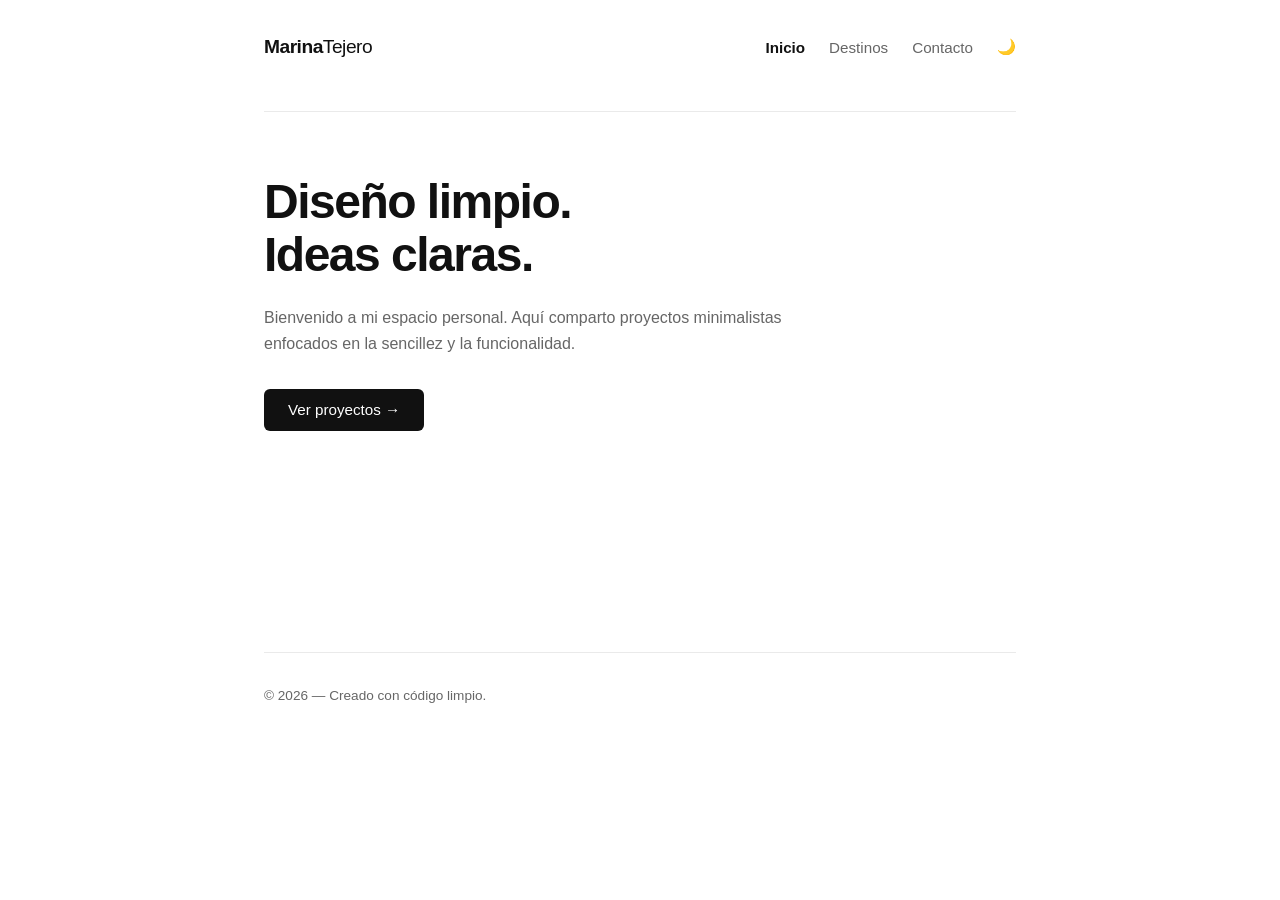
<file: index.html>
<!DOCTYPE html>
<html lang="es">
<head>
    <meta charset="UTF-8">
    <meta name="viewport" content="width=device-width, initial-scale=1.0">
    <title>Mi Espacio Minimalista</title>
    <link rel="stylesheet" href="estilos.css">
</head>
<body>
    <header>
        <div class="logo"><strong>Marina</strong>Tejero</div>
        <nav>
            <button class="nav-btn activo" data-seccion="inicio">Inicio</button>
            <button class="nav-btn" data-seccion="proyectos">Destinos</button>
            <button class="nav-btn" data-seccion="contacto">Contacto</button>
            <button id="tema-btn" aria-label="Cambiar tema">🌙</button>
        </nav>
    </header>

    <main>
        <!-- Sección Inicio -->
        <section id="inicio" class="seccion activa">
            <h1>Diseño limpio.<br>Ideas claras.</h1>
            <p>Bienvenido a mi espacio personal. Aquí comparto proyectos minimalistas enfocados en la sencillez y la funcionalidad.</p>
            <button class="btn-principal" onclick="cambiarSeccion('proyectos')">Ver proyectos →</button>
        </section>

        <!-- Sección Proyectos -->
        <section id="proyectos" class="seccion">
            <h2>Viajes a futuro:</h2>
            <div class="grid-proyectos">
                <a href="disneyland.html" class="tarjeta">
                    <h3>DisneyLand París</h3>
                    <p>El primer viaje que haremos en 2027.</p>
                </a>

                <a href="albania.html" class="tarjeta">
                    <h3>Albania (Tirana)</h3>
                    <p>Un buen destino para verano.</p>
                </a>

                <a href="sorpresa.html" class="tarjeta">
                    <h3>Destino sorpresa</h3>
                    <p>Aún por descubrir.</p>
                </a>
            </div>

        </section>

        <!-- Sección Contacto -->
        <section id="contacto" class="seccion">
            <h2>Hablemos:</h2>
            <p>¿Tienes una destino en mente? Envíame un mensaje directo.</p>
            <form id="formulario-contacto">
                <input type="text" name="nombre" placeholder="Tu nombre" required>
                <input type="email" name="email" placeholder="Tu correo electrónico" required>
                <textarea name="mensaje" rows="4" placeholder="Escribe tu mensaje..." required></textarea>
                <button type="submit" class="btn-principal">Enviar mensaje</button>
            </form>
            <p id="mensaje-confirmacion" class="oculto">¡Gracias! Tu mensaje ha sido enviado.</p>
        </section>
    </main>

    <footer>
        <p>© 2026 — Creado con código limpio.</p>
    </footer>

    <div id="modal-tarjeta" class="modal oculto">
        <div class="modal-contenido">
            <button id="cerrar-modal" class="cerrar-btn">✕</button>
            <h3 id="modal-titulo"></h3>
            <p id="modal-texto"></p>
        </div>
    </div>

    <script src="script.js"></script>
</body>
</html>
</file>
<file: estilos.css>
/* Variables de color para modo claro y oscuro */
:root {
    --bg: #ffffff;
    --texto: #111111;
    --texto-secundario: #666666;
    --borde: #eaeaea;
    --tarjeta-bg: #fafafa;
}

body.oscuro {
    --bg: #111111;
    --texto: #f5f5f5;
    --texto-secundario: #a0a0a0;
    --borde: #2a2a2a;
    --tarjeta-bg: #1a1a1a;
}

* {
    margin: 0;
    padding: 0;
    box-sizing: border-box;
}

body {
    overflow-x: hidden;
    font-family: -apple-system, BlinkMacSystemFont, "Segoe UI", Roboto, sans-serif;
    background-color: var(--bg);
    color: var(--texto);
    line-height: 1.6;
    max-width: 800px;
    margin: 0 auto;
    padding: 2rem 1.5rem;
    transition: background-color 0.3s ease, color 0.3s ease;
}

/* Cabecera y Navegación */
header {
    display: flex;
    justify-content: space-between;
    align-items: center;
    padding-bottom: 3rem;
    border-bottom: 1px solid var(--borde);
}

.logo {
    font-size: 1.2rem;
    letter-spacing: -0.5px;
}

nav {
    display: flex;
    gap: 1.5rem;
    align-items: center;
}

.nav-btn, #tema-btn {
    background: none;
    border: none;
    color: var(--texto-secundario);
    font-size: 0.95rem;
    cursor: pointer;
    transition: color 0.2s ease;
}

.nav-btn:hover, .nav-btn.activo {
    color: var(--texto);
    font-weight: 600;
}

/* Secciones dinámicas */
main {
    min-height: 60vh;
    padding: 4rem 0;
}

.seccion {
    display: none;
    animation: aparecer 0.4s ease forwards;
}

.seccion.activa {
    display: block;
}

@keyframes aparecer {
    from { opacity: 0; transform: translateY(10px); }
    to { opacity: 1; transform: translateY(0); }
}

h1 {
    font-size: 3rem;
    line-height: 1.1;
    letter-spacing: -1.5px;
    margin-bottom: 1.5rem;
}

h2 {
    font-size: 2rem;
    letter-spacing: -1px;
    margin-bottom: 2rem;
}

p {
    color: var(--texto-secundario);
    max-width: 550px;
    margin-bottom: 2rem;
}

/* Botones y Tarjetas */
.btn-principal {
    background-color: var(--texto);
    color: var(--bg);
    border: none;
    padding: 0.8rem 1.5rem;
    font-size: 0.95rem;
    border-radius: 6px;
    cursor: pointer;
    transition: opacity 0.2s ease;
}

.btn-principal:hover {
    opacity: 0.85;
}

.grid-proyectos {
    display: grid;
    grid-template-columns: repeat(auto-fit, minmax(220px, 1fr));
    gap: 1.5rem;
}

.tarjeta {
    display: block;              /* Hace que el enlace ocupe toda la caja */
    text-decoration: none;       /* Quita el subrayado de enlace */
    color: inherit;              /* Mantiene el color de texto del tema */
    background-color: var(--tarjeta-bg);
    border: 1px solid var(--borde);
    padding: 1.5rem;
    border-radius: 8px;
    transition: transform 0.2s ease;
}


.tarjeta:hover {
    transform: translateY(-4px);
}

.tarjeta h3 {
    margin-bottom: 0.5rem;
    font-size: 1.1rem;
}

.tarjeta p {
    font-size: 0.9rem;
    margin-bottom: 0;
}

/* Formulario */
form {
    display: flex;
    flex-direction: column;
    gap: 1rem;
    max-width: 450px;
}

input, textarea {
    background-color: var(--tarjeta-bg);
    border: 1px solid var(--borde);
    color: var(--texto);
    padding: 0.8rem;
    border-radius: 6px;
    font-family: inherit;
}

.oculto {
    display: none;
}

#mensaje-confirmacion {
    margin-top: 1rem;
    color: var(--texto);
    font-weight: 500;
}

footer {
    border-top: 1px solid var(--borde);
    padding-top: 2rem;
    font-size: 0.85rem;
}

input:focus, textarea:focus {
    outline: 2px solid var(--texto);
    border-color: transparent;
}

.tarjeta {
    cursor: pointer; /* Indica que se puede hacer clic */
}

.modal {
    position: fixed;
    inset: 0;
    background: rgba(0, 0, 0, 0.5);
    display: flex;
    justify-content: center;
    align-items: center;
    padding: 1.5rem;
    z-index: 100;
}

.modal.oculto {
    display: none;
}

.modal-contenido {
    background-color: var(--bg);
    border: 1px solid var(--borde);
    padding: 2rem;
    border-radius: 10px;
    max-width: 450px;
    width: 100%;
    position: relative;
}

.cerrar-modal {
    position: absolute;
    top: 1rem;
    right: 1rem;
    background: none;
    border: none;
    color: var(--texto-secundario);
    font-size: 1.2rem;
    cursor: pointer;
}

/* Carrusel de fotos */
.carrusel {
    position: relative;
    width: 100%;
    height: 360px;
    border-radius: 10px;
    overflow: hidden;
    border: 1px solid var(--borde);
    margin-bottom: 2.5rem;
}

.carrusel-img {
    width: 100%;
    height: 100%;
    object-fit: cover;
    display: none;
    animation: aparecer 0.3s ease;
}

.carrusel-img.activa {
    display: block;
}

.carrusel-btn {
    position: absolute;
    top: 50%;
    transform: translateY(-50%);
    background-color: var(--bg);
    color: var(--texto);
    border: 1px solid var(--borde);
    width: 38px;
    height: 38px;
    border-radius: 50%;
    font-size: 1.4rem;
    cursor: pointer;
    display: flex;
    align-items: center;
    justify-content: center;
    opacity: 0.85;
    transition: opacity 0.2s ease;
}

.carrusel-btn:hover {
    opacity: 1;
}

.carrusel-btn.prev { left: 1rem; }
.carrusel-btn.next { right: 1rem; }

/* Grid de Fechas y Presupuesto apilado en vertical */
.grid-info {
    display: grid;
    grid-template-columns: 1fr; /* Pone una tarjeta debajo de la otra */
    gap: 1.5rem;
    margin-bottom: 3rem;
}

/* Asegura que los párrafos dentro de estas tarjetas aprovechen todo el ancho */
.grid-info .tarjeta p {
    max-width: 100%;
    margin-bottom: 0.6rem;
}


/* Lista de cosas para hacer */
.lista-planes h2 {
    font-size: 1.5rem;
    margin-bottom: 1.2rem;
}

.checklist {
    list-style: none;
    display: flex;
    flex-direction: column;
    gap: 0.8rem;
}

.checklist label {
    display: flex;
    align-items: center;
    gap: 0.8rem;
    color: var(--texto-secundario);
    cursor: pointer;
    font-size: 0.95rem;
}

.checklist input[type="checkbox"] {
    width: 18px;
    height: 18px;
    accent-color: var(--texto);
    cursor: pointer;
}

/* Tacha el texto automáticamente al marcar la casilla */
.checklist label:has(input:checked) {
    text-decoration: line-through;
    opacity: 0.6;
}

.subtitulo-tabulado {
    padding-left: 1.5rem; /* Ajusta este valor (ej. 1rem, 2rem) según cuánto espacio quieras */
}

/* Cabecera estilo revista */
.cabecera-editorial {
    margin-bottom: 2.5rem;
}

.etiqueta-viaje {
    display: inline-block;
    font-size: 0.75rem;
    font-weight: 600;
    letter-spacing: 1.5px;
    color: var(--texto-secundario);
    margin-bottom: 0.8rem;
    text-transform: uppercase;
}

.subtitulo-editorial {
    font-size: 1.15rem;
    color: var(--texto-secundario);
    max-width: 600px;
    margin-bottom: 0;
}

/* Galería Editorial (1 foto grande arriba + 2 columnas abajo) */
.galeria-editorial {
    display: grid;
    grid-template-columns: repeat(2, 1fr);
    gap: 1.5rem;
    margin-bottom: 3.5rem;
}

.foto-principal {
    grid-column: span 2; /* Ocupa todo el ancho superior */
}

.galeria-editorial figure {
    margin: 0;
    display: flex;
    flex-direction: column;
    gap: 0.6rem;
}

.galeria-editorial img {
    width: 100%;
    height: 380px;
    object-fit: cover;
    border-radius: 10px;
    box-shadow: 0 10px 25px rgba(0, 0, 0, 0.12);
    transition: transform 0.35s ease, box-shadow 0.35s ease;
}

.foto-secundaria img {
    height: 280px; /* Un poco más bajas para crear contraste visual */
}

.galeria-editorial img:hover {
    transform: translateY(-5px);
    box-shadow: 0 18px 35px rgba(0, 0, 0, 0.22);
}

.galeria-editorial figcaption {
    font-size: 0.82rem;
    color: var(--texto-secundario);
    font-style: italic;
}

/* Adaptación a móviles: todas las fotos a una columna */
@media (max-width: 600px) {
    .galeria-editorial {
        grid-template-columns: 1fr;
    }
    .foto-principal {
        grid-column: span 1;
    }
    .galeria-editorial img,
    .foto-secundaria img {
        height: 240px;
    }
}

/* Cursor de lupa en las fotos de la galería */
.galeria-editorial img {
    cursor: zoom-in;
}

/* Visor a pantalla completa (Lightbox) */
.lightbox {
    position: fixed;
    inset: 0;
    background-color: rgba(0, 0, 0, 0.88);
    display: flex;
    justify-content: center;
    align-items: center;
    padding: 2rem;
    z-index: 1000;
    backdrop-filter: blur(4px);
    animation: aparecer 0.25s ease;
}

.lightbox.oculto {
    display: none;
}

.lightbox-contenido {
    max-width: 90vw;
    max-height: 90vh;
    display: flex;
    flex-direction: column;
    align-items: center;
    gap: 0.8rem;
}

.lightbox-contenido img {
    max-width: 100%;
    max-height: 80vh; /* Muestra la foto entera sin recortar */
    object-fit: contain;
    border-radius: 8px;
    box-shadow: 0 20px 50px rgba(0, 0, 0, 0.5);
}

#lightbox-pie {
    color: #f5f5f5;
    font-size: 0.9rem;
    text-align: center;
    margin: 0;
}

.cerrar-lightbox {
    position: absolute;
    top: 1.5rem;
    right: 1.5rem;
    background: none;
    border: none;
    color: #ffffff;
    font-size: 1.8rem;
    cursor: pointer;
    opacity: 0.8;
    transition: opacity 0.2s ease;
}

.cerrar-lightbox:hover {
    opacity: 1;
}

.linea-precio {
    display: flex;
    justify-content: space-between;
    align-items: baseline;
    gap: 1rem;
    border-bottom: 1px dashed var(--borde);
    padding-bottom: 0.4rem;
}

.linea-precio span:last-child {
    white-space: nowrap; /* Evita que el número y el símbolo € se separen en dos líneas */
    font-weight: 500;
    color: var(--texto);
}

.total-precio {
    border-bottom: none;
    margin-top: 1rem;
    padding-top: 0.5rem;
    font-weight: 600;
    color: var(--texto);
}

.enlace-hotel {
    color: var(--texto);
    text-decoration: underline;
    text-decoration-color: var(--borde);
    text-underline-offset: 4px;
    transition: text-decoration-color 0.2s ease, opacity 0.2s ease;
}

.enlace-hotel:hover {
    text-decoration-color: var(--texto);
    opacity: 0.8;
}
</file>
